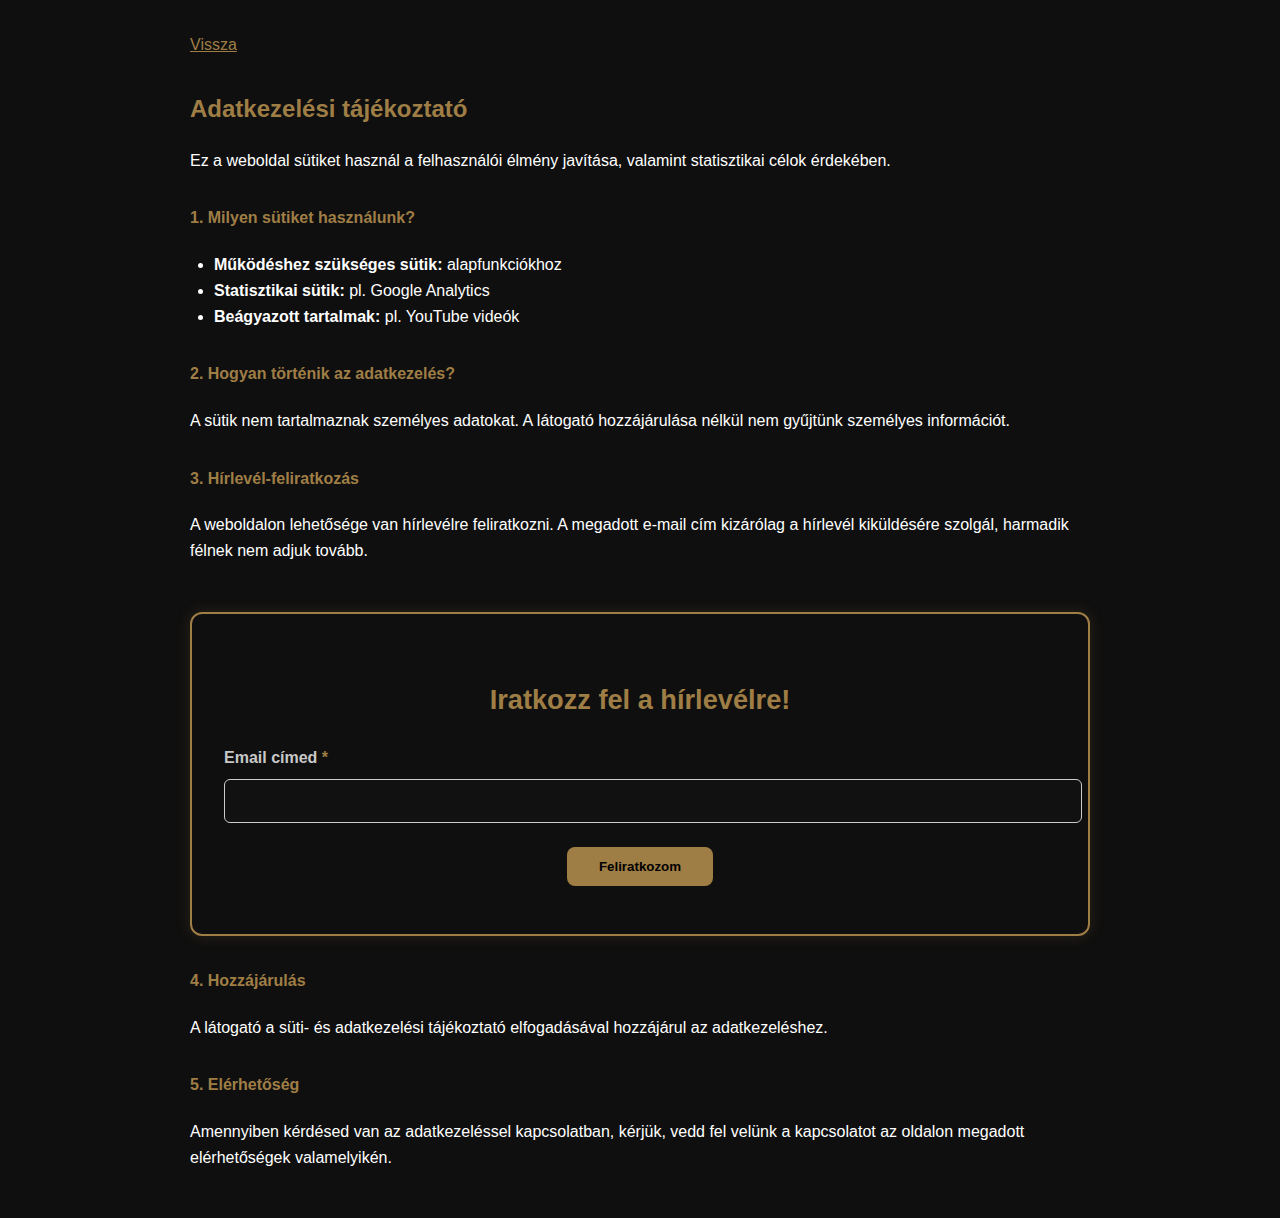
<file: adatkezeles.html>
<!DOCTYPE html>
<html lang="hu">
<head>
  <meta charset="UTF-8">
  <meta name="viewport" content="width=device-width, initial-scale=1.0">
  <title>Adatkezelési tájékoztató</title>
  <style>
    body {
      background-color: #0f0f0f;
      color: white;
      font-family: Arial, sans-serif;
      line-height: 1.6;
      padding: 2rem;
      max-width: 900px;
      margin: auto;
    }

    h2, h3, h4 {
      color: rgb(159, 126, 70);
      margin-top: 2rem;
    }

    a {
      color: rgb(159, 126, 70);
      text-decoration: underline;
    }

    ul {
      padding-left: 1.5rem;
    }

    /* Hírlevél doboz */
    .hirlevel-box {
      background-color: #0f0f0f;
      color: white;
      border: 2px solid rgb(159, 126, 70);
      border-radius: 12px;
      padding: 2rem;
      box-shadow: 0 0 15px rgba(159, 126, 70, 0.2);
      margin-top: 3rem;
    }

    .hirlevel-box h2 {
      text-align: center;
      font-size: 1.7rem;
      margin-bottom: 1.5rem;
      color: rgb(159, 126, 70);
    }

    .mc-field-group {
      margin-bottom: 1.5rem;
    }

    .mc-field-group label {
      display: block;
      font-weight: bold;
      margin-bottom: 0.5rem;
      color: rgb(200, 200, 200);
    }

    .mc-field-group label span {
      color: rgb(159, 126, 70);
    }

    .mc-field-group input[type="email"] {
      width: 100%;
      padding: 0.75rem;
      border-radius: 6px;
      border: 1px solid #ccc;
      background-color: #111;
      color: white;
      font-size: 1rem;
    }

    .button-area {
      display: flex;
      justify-content: center;
    }

    .hirlevel-button {
      background-color: rgb(159, 126, 70);
      color: black;
      padding: 0.75rem 2rem;
      border: none;
      border-radius: 8px;
      cursor: pointer;
      font-weight: bold;
      transition: background-color 0.3s ease, transform 0.2s ease;
    }

    .hirlevel-button:hover {
      background-color: #d1aa61;
      transform: scale(1.03);
    }

    .response-area {
      margin-top: 1rem;
      text-align: center;
    }

    .response-area p {
      margin: 0;
      font-weight: bold;
    }
  </style>
</head>
<body>
<a href="index.html" class="vissza">Vissza</a>
  <h2>Adatkezelési tájékoztató</h2>

  <p>Ez a weboldal sütiket használ a felhasználói élmény javítása, valamint statisztikai célok érdekében.</p>

  <h4>1. Milyen sütiket használunk?</h4>
  <ul>
    <li><strong>Működéshez szükséges sütik:</strong> alapfunkciókhoz</li>
    <li><strong>Statisztikai sütik:</strong> pl. Google Analytics</li>
    <li><strong>Beágyazott tartalmak:</strong> pl. YouTube videók</li>
  </ul>

  <h4>2. Hogyan történik az adatkezelés?</h4>
  <p>A sütik nem tartalmaznak személyes adatokat. A látogató hozzájárulása nélkül nem gyűjtünk személyes információt.</p>

  <h4>3. Hírlevél-feliratkozás</h4>
  <p>A weboldalon lehetősége van hírlevélre feliratkozni. A megadott e-mail cím kizárólag a hírlevél kiküldésére szolgál, harmadik félnek nem adjuk tovább.</p>

  <div class="hirlevel-box">
    <form action="https://gmail.us14.list-manage.com/subscribe/post-json?u=1ad1897a0b3bba3af40ca4879&id=eebd0afdc4&c=?" 
          method="GET" id="mc-embedded-subscribe-form" name="mc-embedded-subscribe-form" class="validate" novalidate>
      
      <h2>Iratkozz fel a hírlevélre!</h2>

      <div class="mc-field-group">
        <label for="mce-EMAIL">Email címed <span>*</span></label>
        <input type="email" value="" name="EMAIL" class="required email" id="mce-EMAIL" required>
      </div>

      <div class="button-area">
        <input type="submit" value="Feliratkozom" name="subscribe" id="mc-embedded-subscribe" class="hirlevel-button">
      </div>

      <div id="mc-response-message" class="response-area"></div>
    </form>
  </div>

  <h4>4. Hozzájárulás</h4>
  <p>A látogató a süti- és adatkezelési tájékoztató elfogadásával hozzájárul az adatkezeléshez.</p>

  <h4>5. Elérhetőség</h4>
  <p>Amennyiben kérdésed van az adatkezeléssel kapcsolatban, kérjük, vedd fel velünk a kapcsolatot az oldalon megadott elérhetőségek valamelyikén.</p>

  <script>
    document.addEventListener("DOMContentLoaded", function () {
      const form = document.getElementById('mc-embedded-subscribe-form');
      const emailInput = document.getElementById('mce-EMAIL');
      const messageBox = document.getElementById('mc-response-message');

      function torles() {
        let timeLeft = 4;
        const countdown = setInterval(function () {
          timeLeft--;
          if (timeLeft < 0) {
            clearInterval(countdown);
            messageBox.innerHTML = "";
          }
        }, 1000);
      }

      form.addEventListener('submit', function (e) {
        e.preventDefault();
        const email = emailInput.value.trim();
        if (!email) {
          messageBox.innerHTML = "<p style='color: #f44336;'>Kérlek, add meg az email címed!</p>";
          torles();
          return;
        }

        const url = form.action + '&EMAIL=' + encodeURIComponent(email);

        fetch(url, {
          method: 'GET',
          headers: {
            'Accept': 'application/json'
          }
        })
          .then(res => res.text())
          .then(text => {
            const data = JSON.parse(text.replace("if (typeof callback === 'function') { callback(", "").replace("); }", ""));
            if (data.result === "success") {
              messageBox.innerHTML = "<p style='color: #4caf50;'>Sikeres feliratkozás! Köszönjük.</p>";
              emailInput.value = '';
            } else {
              messageBox.innerHTML = `<p style='color: #f44336;'>${data.msg}</p>`;
            }
            torles();
          })
          .catch(() => {
            messageBox.innerHTML = "<p style='color: #4caf50;'>Sikeres feliratkozás! Köszönjük.</p>";
            torles();
          });
      });
    });
  </script>
</body>
</html>
</file>
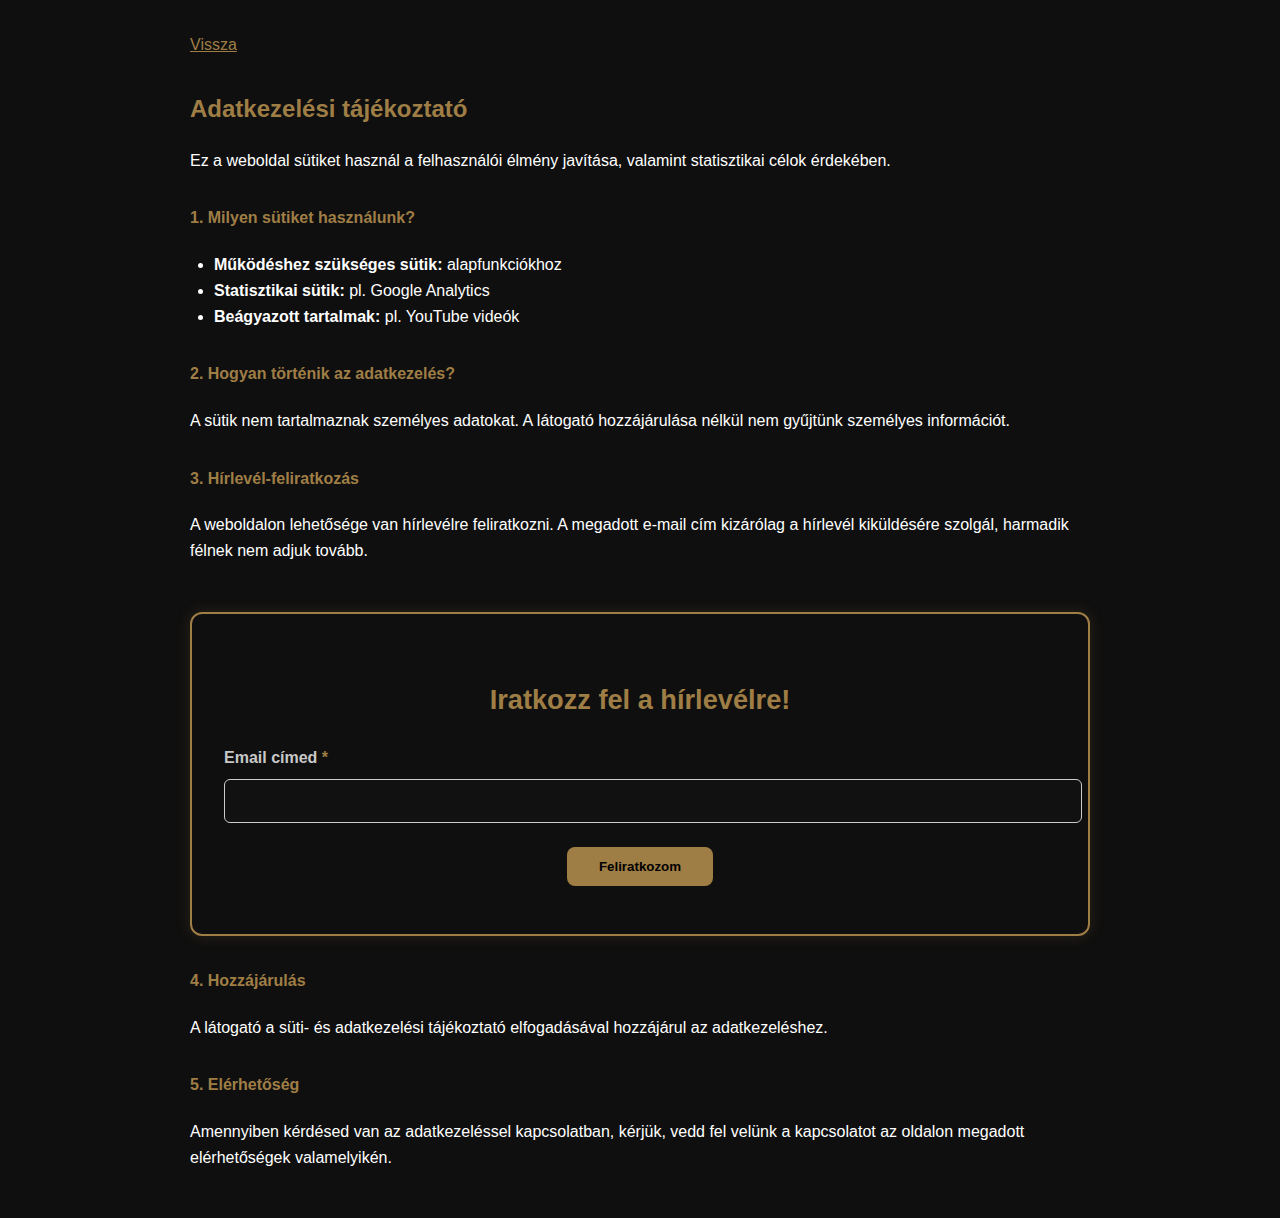
<file: html/adatkezeles.html>
<!DOCTYPE html>
<html lang="hu">
<head>
  <meta charset="UTF-8">
  <meta name="viewport" content="width=device-width, initial-scale=1.0">
  <title>Adatkezelési tájékoztató</title>
  <style>
    body {
      background-color: #0f0f0f;
      color: white;
      font-family: Arial, sans-serif;
      line-height: 1.6;
      padding: 2rem;
      max-width: 900px;
      margin: auto;
    }

    h2, h3, h4 {
      color: rgb(159, 126, 70);
      margin-top: 2rem;
    }

    a {
      color: rgb(159, 126, 70);
      text-decoration: underline;
    }

    ul {
      padding-left: 1.5rem;
    }

    /* Hírlevél doboz */
    .hirlevel-box {
      background-color: #0f0f0f;
      color: white;
      border: 2px solid rgb(159, 126, 70);
      border-radius: 12px;
      padding: 2rem;
      box-shadow: 0 0 15px rgba(159, 126, 70, 0.2);
      margin-top: 3rem;
    }

    .hirlevel-box h2 {
      text-align: center;
      font-size: 1.7rem;
      margin-bottom: 1.5rem;
      color: rgb(159, 126, 70);
    }

    .mc-field-group {
      margin-bottom: 1.5rem;
    }

    .mc-field-group label {
      display: block;
      font-weight: bold;
      margin-bottom: 0.5rem;
      color: rgb(200, 200, 200);
    }

    .mc-field-group label span {
      color: rgb(159, 126, 70);
    }

    .mc-field-group input[type="email"] {
      width: 100%;
      padding: 0.75rem;
      border-radius: 6px;
      border: 1px solid #ccc;
      background-color: #111;
      color: white;
      font-size: 1rem;
    }

    .button-area {
      display: flex;
      justify-content: center;
    }

    .hirlevel-button {
      background-color: rgb(159, 126, 70);
      color: black;
      padding: 0.75rem 2rem;
      border: none;
      border-radius: 8px;
      cursor: pointer;
      font-weight: bold;
      transition: background-color 0.3s ease, transform 0.2s ease;
    }

    .hirlevel-button:hover {
      background-color: #d1aa61;
      transform: scale(1.03);
    }

    .response-area {
      margin-top: 1rem;
      text-align: center;
    }

    .response-area p {
      margin: 0;
      font-weight: bold;
    }
  </style>
</head>
<body>
<a href="../index.html" class="vissza">Vissza</a>
  <h2>Adatkezelési tájékoztató</h2>

  <p>Ez a weboldal sütiket használ a felhasználói élmény javítása, valamint statisztikai célok érdekében.</p>

  <h4>1. Milyen sütiket használunk?</h4>
  <ul>
    <li><strong>Működéshez szükséges sütik:</strong> alapfunkciókhoz</li>
    <li><strong>Statisztikai sütik:</strong> pl. Google Analytics</li>
    <li><strong>Beágyazott tartalmak:</strong> pl. YouTube videók</li>
  </ul>

  <h4>2. Hogyan történik az adatkezelés?</h4>
  <p>A sütik nem tartalmaznak személyes adatokat. A látogató hozzájárulása nélkül nem gyűjtünk személyes információt.</p>

  <h4>3. Hírlevél-feliratkozás</h4>
  <p>A weboldalon lehetősége van hírlevélre feliratkozni. A megadott e-mail cím kizárólag a hírlevél kiküldésére szolgál, harmadik félnek nem adjuk tovább.</p>

  <div class="hirlevel-box">
    <form action="https://gmail.us14.list-manage.com/subscribe/post-json?u=1ad1897a0b3bba3af40ca4879&id=eebd0afdc4&c=?" 
          method="GET" id="mc-embedded-subscribe-form" name="mc-embedded-subscribe-form" class="validate" novalidate>
      
      <h2>Iratkozz fel a hírlevélre!</h2>

      <div class="mc-field-group">
        <label for="mce-EMAIL">Email címed <span>*</span></label>
        <input type="email" value="" name="EMAIL" class="required email" id="mce-EMAIL" required>
      </div>

      <div class="button-area">
        <input type="submit" value="Feliratkozom" name="subscribe" id="mc-embedded-subscribe" class="hirlevel-button">
      </div>

      <div id="mc-response-message" class="response-area"></div>
    </form>
  </div>

  <h4>4. Hozzájárulás</h4>
  <p>A látogató a süti- és adatkezelési tájékoztató elfogadásával hozzájárul az adatkezeléshez.</p>

  <h4>5. Elérhetőség</h4>
  <p>Amennyiben kérdésed van az adatkezeléssel kapcsolatban, kérjük, vedd fel velünk a kapcsolatot az oldalon megadott elérhetőségek valamelyikén.</p>

  <script>
    document.addEventListener("DOMContentLoaded", function () {
      const form = document.getElementById('mc-embedded-subscribe-form');
      const emailInput = document.getElementById('mce-EMAIL');
      const messageBox = document.getElementById('mc-response-message');

      function torles() {
        let timeLeft = 4;
        const countdown = setInterval(function () {
          timeLeft--;
          if (timeLeft < 0) {
            clearInterval(countdown);
            messageBox.innerHTML = "";
          }
        }, 1000);
      }

      form.addEventListener('submit', function (e) {
        e.preventDefault();
        const email = emailInput.value.trim();
        if (!email) {
          messageBox.innerHTML = "<p style='color: #f44336;'>Kérlek, add meg az email címed!</p>";
          torles();
          return;
        }

        const url = form.action + '&EMAIL=' + encodeURIComponent(email);

        fetch(url, {
          method: 'GET',
          headers: {
            'Accept': 'application/json'
          }
        })
          .then(res => res.text())
          .then(text => {
            const data = JSON.parse(text.replace("if (typeof callback === 'function') { callback(", "").replace("); }", ""));
            if (data.result === "success") {
              messageBox.innerHTML = "<p style='color: #4caf50;'>Sikeres feliratkozás! Köszönjük.</p>";
              emailInput.value = '';
            } else {
              messageBox.innerHTML = `<p style='color: #f44336;'>${data.msg}</p>`;
            }
            torles();
          })
          .catch(() => {
            messageBox.innerHTML = "<p style='color: #4caf50;'>Sikeres feliratkozás! Köszönjük.</p>";
            torles();
          });
      });
    });
  </script>
</body>
</html>
</file>
